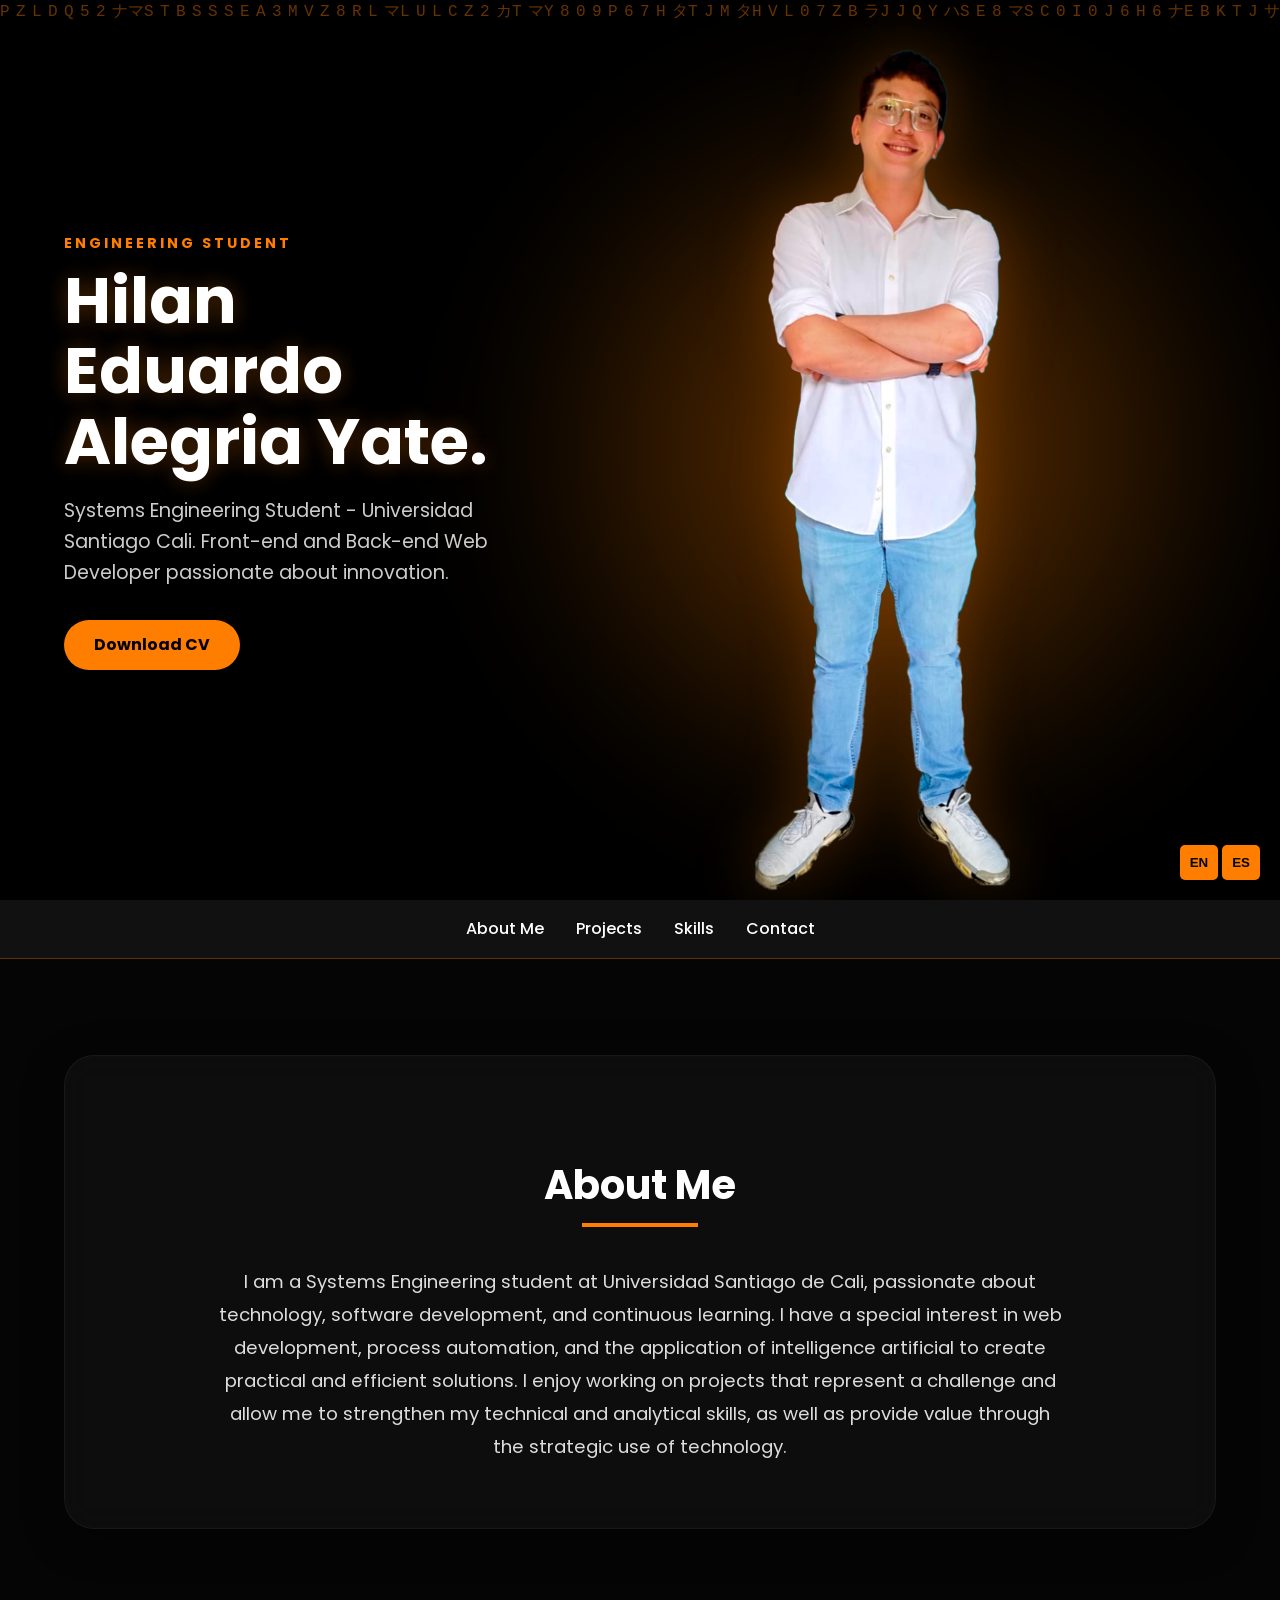
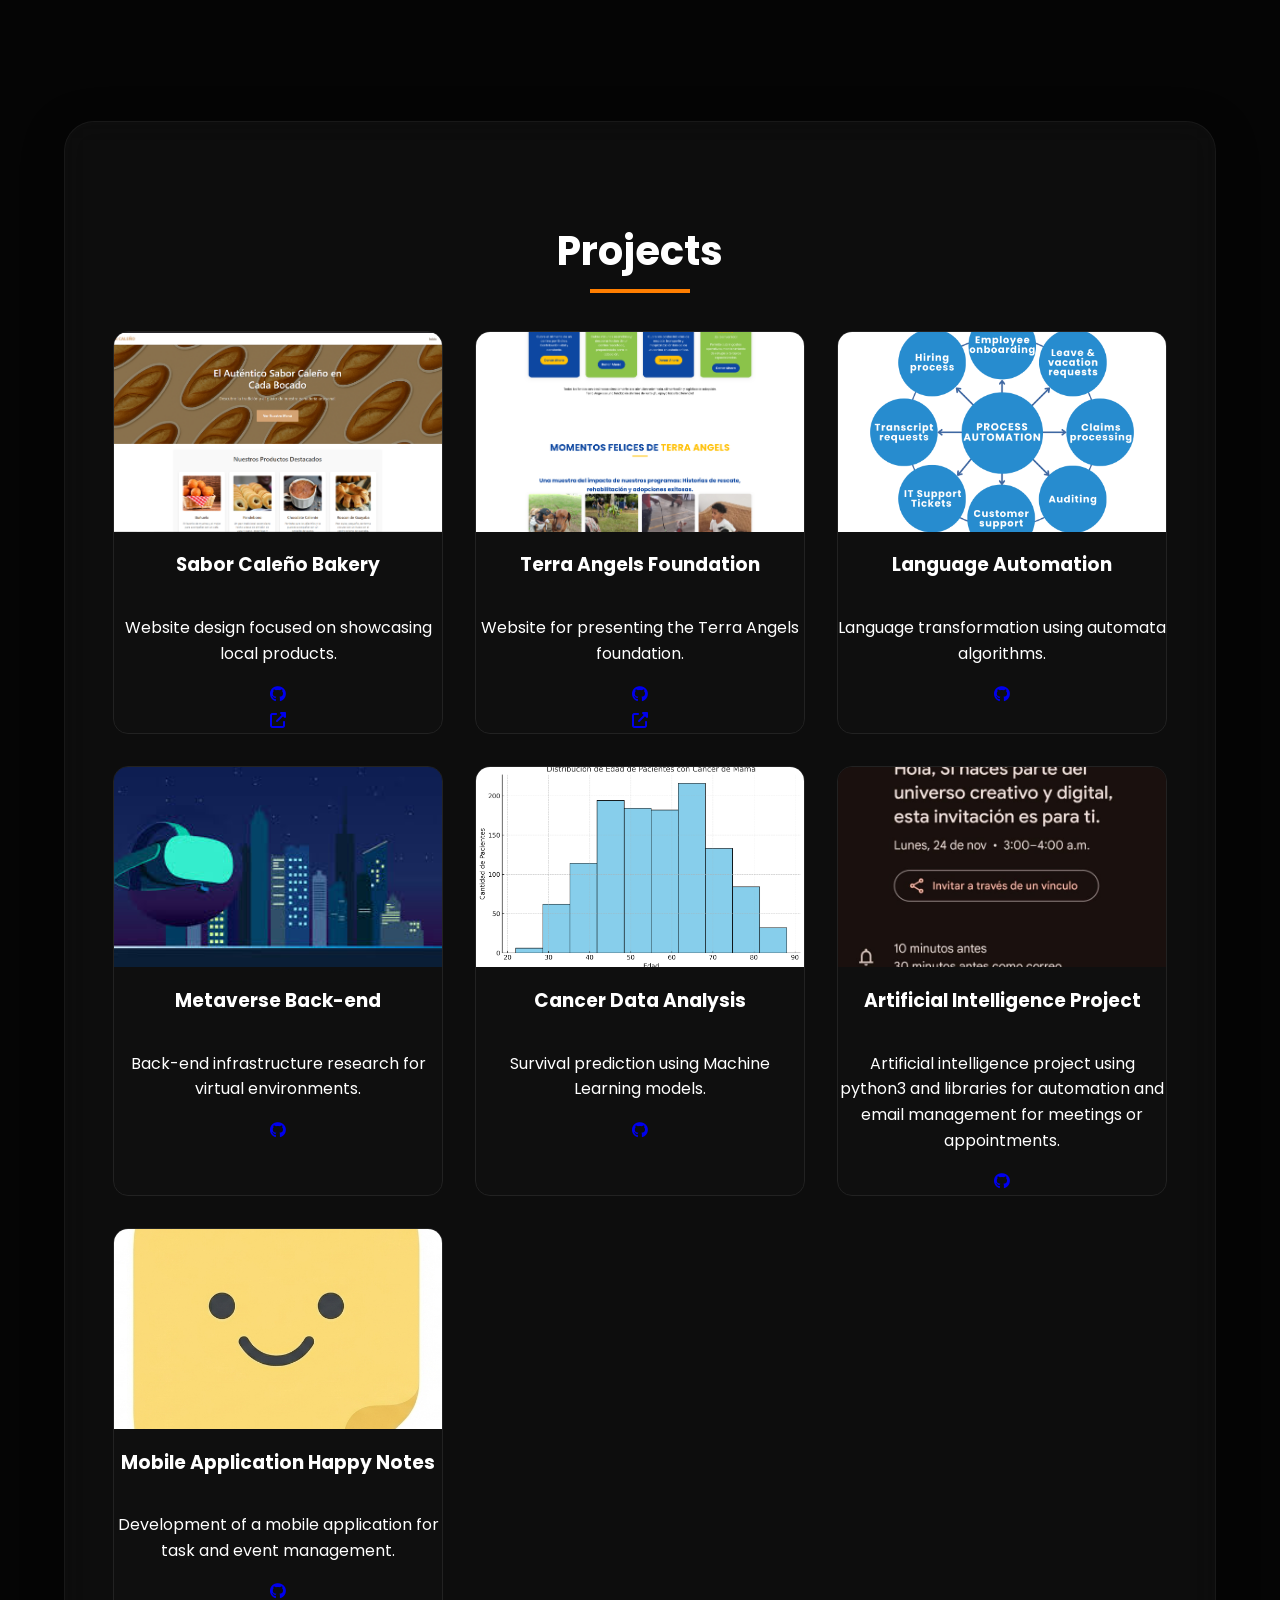
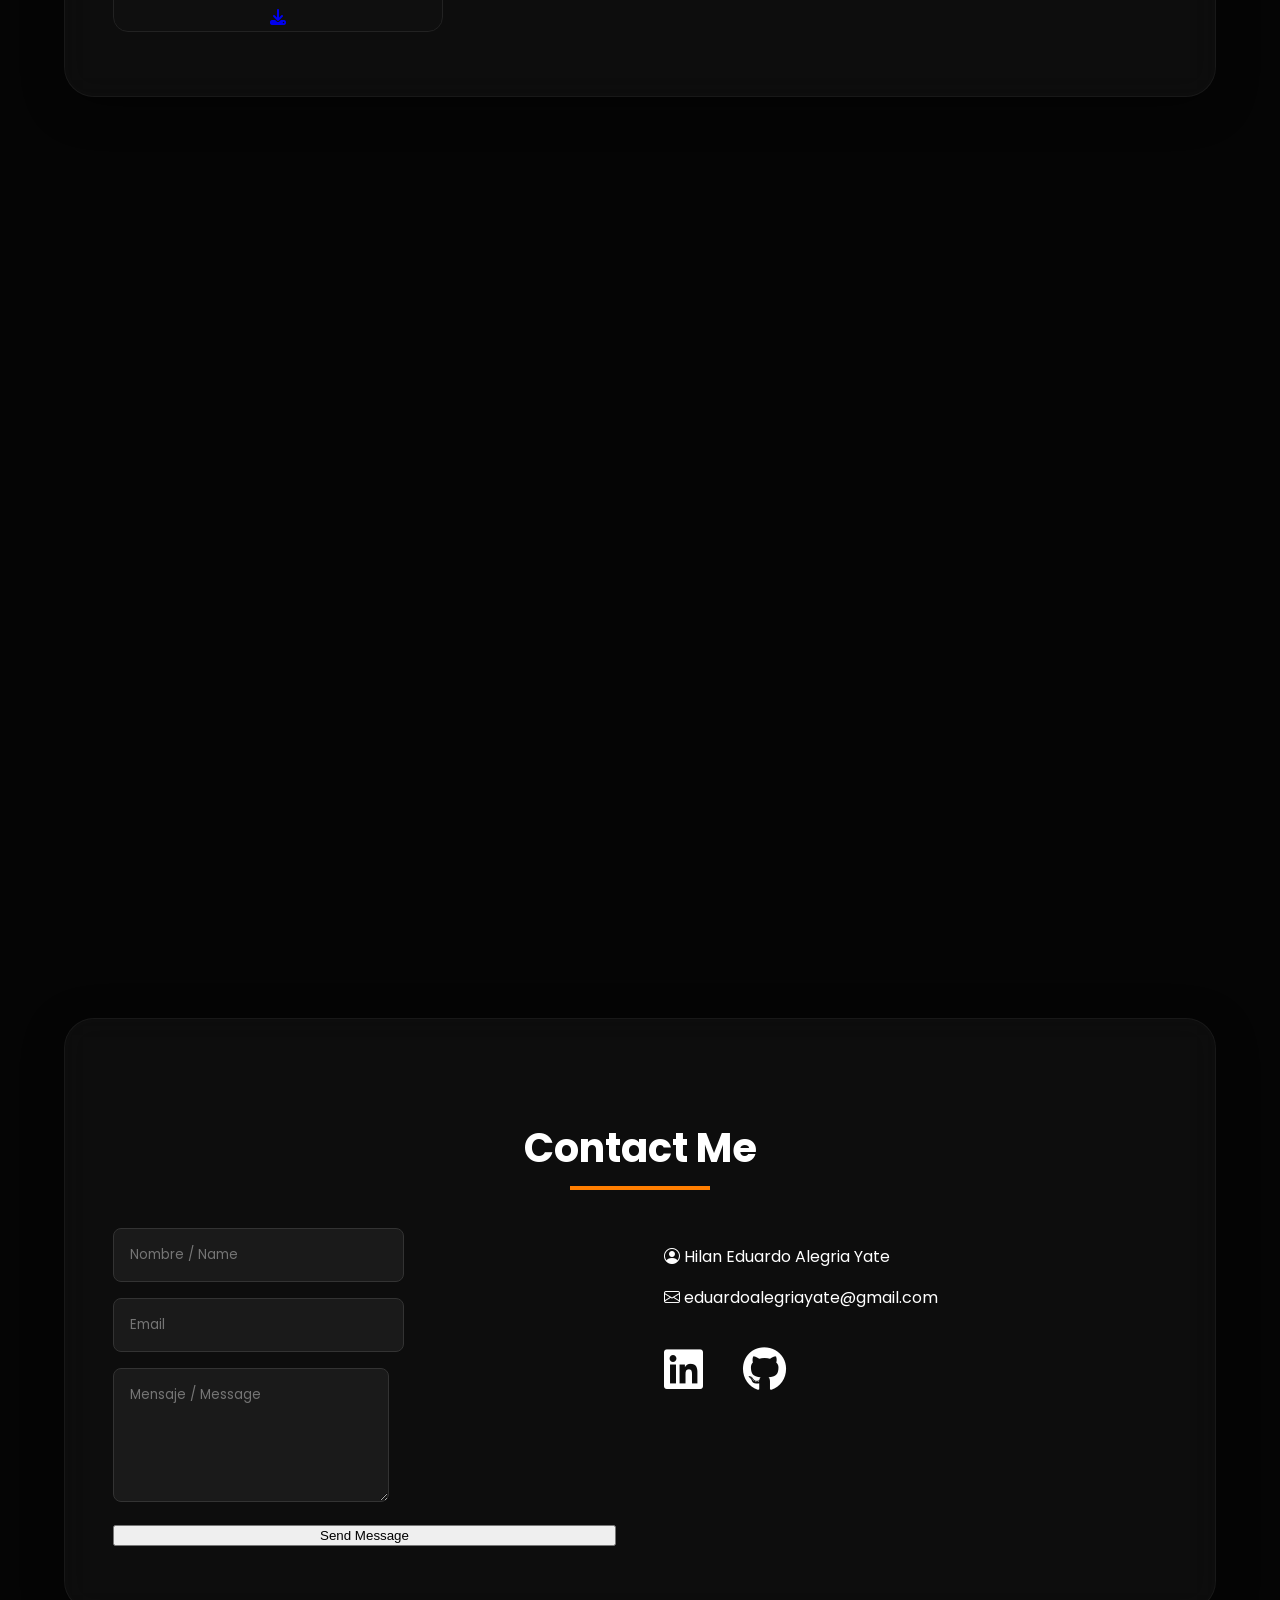
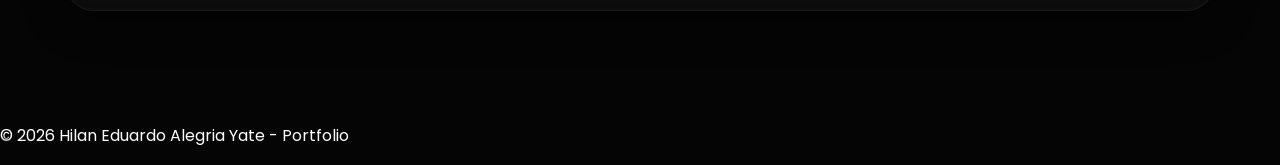
<file: index.html>
<!DOCTYPE html>
<html lang="en">
<head>
    <meta charset="UTF-8">
    <meta name="viewport" content="width=device-width, initial-scale=1.0">
    <title>Portfolio Hilan Eduardo Alegria Yate</title>
    <link rel="preconnect" href="https://fonts.googleapis.com">
    <link rel="preconnect" href="https://fonts.gstatic.com" crossorigin>
    <link href="https://fonts.googleapis.com/css2?family=Poppins:wght@300;400;600;700&display=swap" rel="stylesheet">
    <link rel="stylesheet" href="https://cdnjs.cloudflare.com/ajax/libs/font-awesome/6.5.2/css/all.min.css">
    <link rel="stylesheet" href="https://cdn.jsdelivr.net/npm/bootstrap-icons@1.11.3/font/bootstrap-icons.css">
    <link rel="stylesheet" href="styles.css">
</head>
<body>

<header id="Inicio">
    <canvas id="matrix"></canvas>
    
    <div class="perfil-container">
        <div class="perfil-info">
            <span class="badge-hero" data-es="Estudiante de Ingeniería" data-en="Engineering Student">Engineering Student</span>
            <h1 class="typewriter-hero" 
                data-es="Hilan Eduardo Alegria Yate." 
                data-en="Hilan Eduardo Alegria Yate.">
                Hilan Eduardo Alegria Yate.
            </h1>
            <p class="hero-description" data-es="Estudiante de Ingeniería de Sistemas - Universidad Santiago Cali. Desarrollador web front-end y back-end apasionado por la innovación."
               data-en="Systems Engineering Student - Universidad Santiago Cali. Front-end and Back-end Web Developer passionate about innovation.">
               Systems Engineering Student - Universidad Santiago Cali. Front-end and Back-end Web Developer passionate about innovation.
            </p>
            
            <div class="cv-container">
                <a href="https://docs.google.com/uc?export=download&id=1koQxHSq7zK8cl1-Mm3eHBcr4htCQXHCJ" 
                class="btn-cv" 
                data-es="Descargar CV" 
                data-en="Download CV">
                    <i class="bi bi-file-earmark-arrow-down"></i> <span data-es="Descargar CV" data-en="Download CV">Download CV</span>
                </a>
            </div>
        </div>

        <div class="perfil-foto-hero">
            <div class="foto-wrapper">
                <div class="foto-bg-shape"></div> 
                <img src="imagenes/foto perfil.png" alt="Hilan Alegria" class="img-hero" loading="lazy">
            </div>
        </div>
    </div>
</header>

<div class="lang-switch">
    <button onclick="setLanguage('en')">EN</button>
    <button onclick="setLanguage('es')">ES</button>
</div>

<nav>
    <ul>
        <li><a href="#sobre-mi" data-es="Sobre mí" data-en="About Me">About Me</a></li> 
        <li><a href="#proyectos" data-es="Proyectos" data-en="Projects">Projects</a></li>
        <li><a href="#habilidades" data-es="Habilidades" data-en="Skills">Skills</a></li>
        <li><a href="#contacto" data-es="Contacto" data-en="Contact">Contact</a></li>
    </ul>
</nav>

<section id="sobre-mi" class="scroll-fade">
    <div class="section-card">
        <h2 data-es="Sobre mí" data-en="About Me">Sobre mí</h2>
        <div class="sobre-mi-contenido">
            <p data-es="Soy estudiante de Ingeniería de Sistemas en la Universidad Santiago de Cali, apasionado por la tecnología, el desarrollo de software y el aprendizaje continuo. Tengo un especial interés en el desarrollo web, la automatización de procesos y la aplicación de la inteligencia artificial para crear soluciones prácticas y eficientes. Disfruto trabajar en proyectos que representen un reto y me permitan fortalecer mis habilidades técnicas y analíticas, así como aportar valor mediante el uso estratégico de la tecnología."
               data-en="I am a Systems Engineering student at Universidad Santiago de Cali, passionate about technology, software development, and continuous learning. I have a special interest in web development, process automation, and the application of intelligence artificial to create practical and efficient solutions. I enjoy working on projects that represent a challenge and allow me to strengthen my technical and analytical skills, as well as provide value through the strategic use of technology.">
               Soy estudiante de Ingeniería de Sistemas en la Universidad Santiago de Cali, apasionado por la tecnología, el desarrollo de software y el aprendizaje continuo. Tengo un especial interés en el desarrollo web, la automatización de procesos y la aplicación de la inteligencia artificial para crear soluciones prácticas y eficientes. Disfruto trabajar en proyectos que representen un reto y me permitan fortalecer mis habilidades técnicas y analíticas, así como aportar valor mediante el uso estratégico de la tecnología.
            </p>
        </div>
    </div>
</section>

<section id="proyectos" class="scroll-fade">
    <div class="section-card">
        <h2 data-es="Proyectos" data-en="Projects">Projects</h2>
        <div class="proyectos">
            <div class="proyecto">
                <img src="imagenes/Proyecto 1.png" alt="Sabor Caleño" loading="lazy">
                <h3 data-es="Panadería Sabor Caleño" data-en="Sabor Caleño Bakery">Sabor Caleño Bakery</h3>
                <p data-es='Diseño de página web enfocada en dar a conocer productos locales.'
                   data-en='Website design focused on showcasing local products.'>
                   Website design focused on showcasing local products.
                </p>
                <a href="https://github.com/HilanAlegria/PanaderiaSC" aria-label="GitHub"><i class="fab fa-github"></i></a>
                <a href="https://hilanalegria.github.io/PanaderiaSC/" target="_blank" title="Visitar Sitio Web"><i class="fas fa-external-link-alt"></i></a>
            </div>
            <div class="proyecto">
                <img src="imagenes/proyecto 6.png" alt="Fundacion Terra Angels" loading="lazy">
                <h3 data-es="Pagina web - Fundacion Terra Angels" data-en="Terra Angels Foundation">Terra Angels</h3>
                <p data-es="Pagina web para presentación de la fundación Terra Angels."
                   data-en="Website for presenting the Terra Angels foundation.">
                   Website for presenting the Terra Angels foundation.
                </p>
                <a href="https://hilanalegria.github.io/Terra_Angels_Web/index.html#inicio" aria-label="GitHub"><i class="fab fa-github"></i></a>
                <a href="https://hilanalegria.github.io/Terra_Angels_Web/index.html#inicio" target="_blank" title="Visitar Sitio Web"><i class="fas fa-external-link-alt"></i></a>
            </div>
            <div class="proyecto">
                <img src="imagenes/Proyecto 3.png" alt="Automation" loading="lazy">
                <h3 data-es="Automatización de Lenguajes" data-en="Language Automation">Language Automation</h3>
                <p data-es="Transformación de lenguajes mediante algoritmos de autómatas."
                   data-en="Language transformation using automata algorithms.">
                   Language transformation using automata algorithms.
                </p>
                <a href="https://github.com/HilanAlegria/Automatas" aria-label="GitHub"><i class="fab fa-github"></i></a>
            </div>
            <div class="proyecto">
                <img src="imagenes/Proyecto 4.jpeg" alt="Metaverse" loading="lazy">
                <h3 data-es="Back-end Metaverso" data-en="Metaverse Back-end">Metaverse Back-end</h3>
                <p data-es="Investigación de infraestructura back-end para entornos virtuales."
                   data-en="Back-end infrastructure research for virtual environments.">
                   Back-end infrastructure research for virtual environments.
                </p>
                <a href="https://github.com/HilanAlegria/Trabajo-BackEnd_Metaverse" aria-label="GitHub"><i class="fab fa-github"></i></a>
            </div>
            <div class="proyecto">
                <img src="imagenes/Proyecto 5.png" alt="Cancer Analysis" loading="lazy">
                <h3 data-es="Análisis de Cáncer" data-en="Cancer Data Analysis">Cancer Data Analysis</h3>
                <p data-es="Predicción de supervivencia utilizando modelos de Machine Learning."
                   data-en="Survival prediction using Machine Learning models.">
                   Survival prediction using Machine Learning models.
                </p>
                <a href="https://github.com/HilanAlegria/Analisis-BD-de-Cancer-prediccion" aria-label="GitHub"><i class="fab fa-github"></i></a>
            </div>
            <div class="proyecto">
                <img src="imagenes/Proyecto 7.jpeg" alt="Inteligencia Artificial" loading="lazy">
                <h3 data-es="Proyecto de Inteligencia Artificial" data-en="Artificial Intelligence Project">Artificial Intelligence Project</h3>
                <p data-es="Proyecto de inteligencia artificial usando python3 y liberias para automatizacion y gestion de correos para reuniones o citas."
                   data-en="Artificial intelligence project using python3 and libraries for automation and email management for meetings or appointments.">
                   Inteligencia Artificial.
                </p>
                <a href="https://github.com/HilanAlegria/Proyecto-de-Inteligencia-Artificial" aria-label="GitHub"><i class="fab fa-github"></i></a>
            </div>
            <div class="proyecto">
                <img src="imagenes/Proyecto 8.png" alt="App de Celular" loading="lazy">
                <h3 data-es="Aplicación Móvil Happy Notes" data-en="Mobile Application Happy Notes">Mobile Application</h3>
                <p data-es="Desarrollo de una aplicación móvil usando el framework de expo go, para crear notas."
                   data-en="Development of a mobile application for task and event management.">
                   Mobile Application.</p>
                <a href="https://github.com/HilanAlegria/mis-notas-app" aria-label="GitHub"><i class="fab fa-github"></i></a>
                <a href="https://wf-artifacts.eascdn.net/builds/store-rg/e3198909-724c-4de9-b82e-1f88ad4d4d0e/a2b98092-0098-4c69-b43a-c9a8d51a0820/019c0fe3-b60e-76bc-9bd4-7de4d7dc587e/application-a2b98092-0098-4c69-b43a-c9a8d51a0820.apk?X-Amz-Algorithm=AWS4-HMAC-SHA256&X-Amz-Content-Sha256=UNSIGNED-PAYLOAD&X-Amz-Credential=75d871a1a44e598975dd84fa2341c9b0%2F20260130%2Fus-east-1%2Fs3%2Faws4_request&X-Amz-Date=20260130T171400Z&X-Amz-Expires=900&X-Amz-Signature=e9bc9079529a1df288cca34a82ae79f888bb173b9dfa9c99836ca2e0ea00401f&X-Amz-SignedHeaders=host&x-amz-checksum-mode=ENABLED&x-id=GetObject"
                    download="mis-notas-app.apk" title="Descargar APK">
                <i class="fas fa-download"></i></a>
            </div>
        </div>
    </div>
</section>

<section id="habilidades" class="scroll-fade">
    <div class="section-card">
        <h2 data-es="Habilidades" data-en="Skills">Skills</h2>
        <ul class="habilidades-list">
            <li onclick="toggleSkill(this)">
                <div class="skill-header">
                    <i class="fab fa-python"></i> <span>Python</span>
                    <i class="bi bi-chevron-down arrow-icon"></i>
                </div>
                <p class="skill-desc" 
                   data-es="Desarrollo de scripts, automatización de tareas y lógica de programación." 
                   data-en="Script development, task automation, and programming logic.">
                   Desarrollo de scripts, automatización de tareas y lógica de programación.
                </p>
            </li>
            <li onclick="toggleSkill(this)">
                <div class="skill-header">
                    <i class="fab fa-html5"></i> <span>HTML5</span>
                    <i class="bi bi-chevron-down arrow-icon"></i>
                </div>
                <p class="skill-desc" 
                   data-es="Creación de estructuras semánticas para sitios web." 
                   data-en="Creation of semantic structures for websites.">
                   Creación de estructuras semánticas para sitios web.
                </p>
            </li>
            <li onclick="toggleSkill(this)">
                <div class="skill-header">
                    <i class="fab fa-css3-alt"></i> <span>CSS3</span>
                    <i class="bi bi-chevron-down arrow-icon"></i>
                </div>
                <p class="skill-desc" 
                   data-es="Diseño responsivo y estilizado de interfaces web." 
                   data-en="Responsive design and styling of web interfaces.">
                   Diseño responsivo y estilizado de interfaces web.
                </p>
            </li>
            <li onclick="toggleSkill(this)">
                <div class="skill-header">
                    <i class="fab fa-js"></i> <span>JavaScript</span>
                    <i class="bi bi-chevron-down arrow-icon"></i>
                </div>
                <p class="skill-desc" 
                   data-es="Programación del lado del cliente, interactividad y manejo del DOM." 
                   data-en="Client-side programming, interactivity, and DOM manipulation.">
                   Programación del lado del cliente, interactividad y manejo del DOM.
                </p>
            </li>
            <li onclick="toggleSkill(this)">
                <div class="skill-header">
                    <i class="bi bi-file-excel"></i> <span>Excel</span>
                    <i class="bi bi-chevron-down arrow-icon"></i>
                </div>
                <p class="skill-desc" 
                   data-es="Manejo de hojas de cálculo, fórmulas y organización de datos." 
                   data-en="Spreadsheet management, formulas, and data organization.">
                   Manejo de hojas de cálculo, fórmulas y organización de datos.
                </p>
            </li>
            <li onclick="toggleSkill(this)">
                <div class="skill-header">
                    <i class="fab fa-github"></i> <span>GitHub</span>
                    <i class="bi bi-chevron-down arrow-icon"></i>
                </div>
                <p class="skill-desc" 
                   data-es="Control de versiones y trabajo colaborativo en proyectos." 
                   data-en="Version control and collaborative project work.">
                   Control de versiones y trabajo colaborativo en proyectos.
                </p>
            </li>
            <li onclick="toggleSkill(this)">
                <div class="skill-header">
                    <i class="bi bi-code-slash"></i> <span>VS Code</span>
                    <i class="bi bi-chevron-down arrow-icon"></i>
                </div>
                <p class="skill-desc" 
                   data-es="Entorno de desarrollo para programación y depuración de código." 
                   data-en="Development environment for programming and code debugging.">
                   Entorno de desarrollo para programación y depuración de código.
                </p>
            </li>
            <li onclick="toggleSkill(this)">
                <div class="skill-header">
                    <i class="bi bi-router"></i> <span>Cisco</span>
                    <i class="bi bi-chevron-down arrow-icon"></i>
                </div>
                <p class="skill-desc" 
                   data-es="Conocimientos básicos de redes, configuración y conceptos de conectividad." 
                   data-en="Basic knowledge of networking, configuration, and connectivity concepts.">
                   Conocimientos básicos de redes, configuración y conceptos de conectividad.
                </p>
            </li>
        </ul>
    </div>
</section>

<section id="contacto" class="scroll-fade">
    <div class="section-card">
        <h2 data-es="Contáctame" data-en="Contact Me">Contact Me</h2>
        <div class="contacto-container">
            <form action="https://formspree.io/f/mojwvwoq" method="POST" class="contact-form">
                <div class="form-group">
                    <input type="text" name="name" placeholder="Nombre / Name" required>
                </div>
                <div class="form-group">
                    <input type="email" name="_replyto" placeholder="Email" required>
                </div>
                <div class="form-group">
                    <textarea name="message" rows="5" placeholder="Mensaje / Message" required></textarea>
                </div>
                <input type="hidden" name="_subject" value="Nuevo mensaje desde tu Portafolio">
                
                <button type="submit" class="btn-submit" data-es="Enviar Mensaje" data-en="Send Message">Send Message</button>
            </form>

            <div class="contacto-info">
                <p><i class="bi bi-person-circle"></i> Hilan Eduardo Alegria Yate</p>
                <p><i class="bi bi-envelope"></i> eduardoalegriayate@gmail.com</p>
                <div class="social-links">
                    <a href="https://www.linkedin.com/in/hilan-alegria-yate-07063629a" target="_blank"><i class="fab fa-linkedin"></i></a>
                    <a href="https://github.com/HilanAlegria" target="_blank"><i class="fab fa-github"></i></a>
                </div>
            </div>
        </div>
    </div>
</section>

<footer>
    <p data-es="© 2026 Hilan Eduardo Alegria Yate - Portafolio" data-en="© 2026 Hilan Eduardo Alegria Yate - Portfolio">© 2026 Hilan Eduardo Alegria Yate - Portfolio</p>
</footer>

<script src="script.js"></script>
</body>
</html>
</file>
<file: styles.css>
@import url('https://fonts.googleapis.com/css2?family=Poppins:wght@300;400;600;700&display=swap');

:root {
    --bg-color: #050505;
    --text-color: #ffffff;
    --card-color: #121212;
    --accent-color: #ff7e00; 
    --accent-hover: #ffb347;
    --glass-bg: rgba(25, 25, 25, 0.4); 
    --glass-border: rgba(255, 255, 255, 0.05);
    --transition: all 0.3s cubic-bezier(0.4, 0, 0.2, 1);
}

* { box-sizing: border-box; }

body {
    font-family: 'Poppins', sans-serif;
    margin: 0;
    background-color: var(--bg-color);
    color: var(--text-color);
    scroll-behavior: smooth;
    overflow-x: hidden;
    line-height: 1.6;
}

/* --- NAVEGACIÓN RESPONSIVE --- */
nav {
    position: sticky; top: 0; z-index: 1000;
    background-color: rgba(18, 18, 18, 0.95);
    backdrop-filter: blur(10px);
    border-bottom: 1px solid rgba(255, 126, 0, 0.3);
}
nav ul { 
    list-style: none; display: flex; justify-content: center; 
    padding: 1rem; margin: 0; gap: clamp(1rem, 3vw, 2rem); flex-wrap: wrap; 
}
nav ul li a { color: var(--text-color); text-decoration: none; font-weight: 500; transition: 0.3s; }
nav ul li a:hover { color: var(--accent-color); }

/* --- HEADER & MATRIX --- */
header {
    position: relative;
    display: flex;
    justify-content: center;
    align-items: center;
    min-height: 100vh;
    overflow: hidden;
}

#matrix {
    position: absolute;
    top: 0; left: 0; width: 100%; height: 100%;
    z-index: 0; background: black; filter: brightness(0.4);
}

.perfil-container {
    position: relative;
    z-index: 2;
    display: flex;
    align-items: center; 
    justify-content: space-between;
    width: 100%;
    max-width: 1600px; 
    padding: 0 5%;
}

.perfil-info {
    flex: 0.8;
    text-align: left;
    animation: fadeInInfo 1s ease-out;
    padding-right: 2rem;
}

.badge-hero {
    color: var(--accent-color);
    text-transform: uppercase;
    letter-spacing: 3px;
    font-size: 0.9rem;
    font-weight: 700;
}

.typewriter-hero {
    font-size: clamp(2.2rem, 5vw, 4.5rem); /* Ajuste fluido */
    font-weight: 700;
    margin: 10px 0;
    line-height: 1.1;
    color: white;
    text-shadow: 0 0 20px rgba(255, 126, 0, 0.3);
}

.hero-description {
    font-size: clamp(1rem, 2vw, 1.2rem);
    color: #ccc;
    max-width: 450px;
    margin-bottom: 2rem;
}

/* --- FOTO DE PERFIL GIGANTE RESPONSIVE --- */
.perfil-foto-hero {
    flex: 1.2;
    display: flex;
    justify-content: flex-end;
    align-items: flex-end;
    position: relative;
    height: 100vh;
    animation: fadeInPhoto 1.2s ease-out;
}

.foto-wrapper {
    position: relative;
    display: flex;
    justify-content: center;
    align-items: flex-end;
    width: 100%;
    height: 100%;
}

.foto-bg-shape {
    position: absolute;
    width: 120%; height: 90%;
    background: radial-gradient(circle, rgba(255, 126, 0, 0.4) 0%, transparent 70%);
    border-radius: 50%;
    z-index: -1;
    filter: blur(60px);
    bottom: 5%;
    animation: pulseGlow 5s infinite ease-in-out;
}

.perfil-foto-hero .img-hero {
    width: auto;
    height: 95vh; 
    max-width: 100%; /* No se sale en tablets */
    object-fit: contain;
    filter: drop-shadow(0 0 30px rgba(255, 126, 0, 0.25));
    transition: transform 0.6s cubic-bezier(0.175, 0.885, 0.32, 1.275);
    display: block;
}

.perfil-foto-hero .img-hero:hover {
    transform: scale(1.03);
    filter: drop-shadow(0 0 60px rgba(255, 126, 0, 0.5));
}

/* --- RECUADRO GRIS DIFUMINADO --- */
.section-card {
    background: var(--glass-bg);
    backdrop-filter: blur(15px);
    -webkit-backdrop-filter: blur(15px);
    border: 1px solid var(--glass-border);
    border-radius: 30px;
    padding: clamp(1.5rem, 5vw, 4rem) clamp(1rem, 5vw, 3rem);
    box-shadow: 0 10px 40px rgba(0, 0, 0, 0.4);
    width: 100%;
    transition: var(--transition);
}

.section-card:hover {
    border-color: rgba(255, 126, 0, 0.2);
}

/* --- SECCIONES GENERALES --- */
section {
    padding: clamp(3rem, 10vw, 6rem) 1.5rem;
    max-width: 1200px;
    margin: auto;
    text-align: center;
}

h2 {
    font-size: clamp(1.8rem, 4vw, 2.5rem);
    margin-bottom: 3rem;
    position: relative;
    display: inline-block;
}

h2::after {
    content: ''; width: 60%; height: 4px; background: var(--accent-color);
    position: absolute; bottom: -10px; left: 20%;
}

/* --- SOBRE MÍ --- */
#sobre-mi p {
    max-width: 850px;
    margin: 0 auto;
    font-size: clamp(1rem, 2vw, 1.15rem);
    line-height: 1.8;
    color: #ddd;
}

/* --- PROYECTOS RESPONSIVE --- */
.proyectos {
    display: grid;
    grid-template-columns: repeat(auto-fit, minmax(min(100%, 320px), 1fr));
    gap: 2rem;
}

.proyecto {
    background: rgba(18, 18, 18, 0.6);
    border-radius: 15px;
    overflow: hidden;
    border: 1px solid #222;
    transition: var(--transition);
    display: flex;
    flex-direction: column;
}

.proyecto:hover { transform: translateY(-10px); border-color: var(--accent-color); }

.proyecto img {
    width: 100% !important;
    height: 200px !important;
    object-fit: cover !important;
}

/* --- HABILIDADES INTERACTIVAS --- */
.habilidades-list {
    display: grid;
    grid-template-columns: repeat(auto-fit, minmax(min(100%, 280px), 1fr));
    gap: 1rem;
    list-style: none;
    padding: 0;
}

.habilidades-list li {
    background: rgba(255, 255, 255, 0.03);
    border: 1px solid rgba(255, 126, 0, 0.2);
    padding: 1.2rem;
    border-radius: 15px;
    cursor: pointer;
    transition: var(--transition);
    overflow: hidden;
    text-align: left;
}

.habilidades-list li:hover {
    border-color: var(--accent-color);
    background: rgba(255, 126, 0, 0.05);
}

.skill-header {
    display: flex;
    align-items: center;
    justify-content: space-between;
    font-weight: 600;
}

.skill-header div { display: flex; align-items: center; gap: 10px; }

.arrow-icon {
    font-size: 0.8rem;
    transition: transform 0.3s ease;
    color: var(--accent-color);
}

.skill-desc {
    max-height: 0;
    opacity: 0;
    margin: 0;
    padding-top: 0;
    font-size: 0.9rem;
    color: #bbb;
    transition: all 0.4s cubic-bezier(0.4, 0, 0.2, 1);
    pointer-events: none;
}

.habilidades-list li.active .skill-desc {
    max-height: 150px;
    opacity: 1;
    padding-top: 1rem;
}

.habilidades-list li.active .arrow-icon {
    transform: rotate(180deg);
}

/* --- CONTACTO Y REDES --- */
.contacto-container { 
    display: grid; 
    grid-template-columns: repeat(auto-fit, minmax(300px, 1fr)); 
    gap: 3rem; 
    text-align: left; 
}

.contact-form { display: flex; flex-direction: column; gap: 1rem; }

.contact-form input, .contact-form textarea {
    background: #1a1a1a; border: 1px solid #333; border-radius: 8px;
    padding: 1rem; color: white; font-family: inherit;
}

.social-links { display: flex; gap: 2.5rem; margin-top: 1.5rem; }

.social-links a { 
    color: white; 
    font-size: 2.8rem; /* Tamaño grande mantenido */
    transition: var(--transition); 
    display: inline-block;
}

.social-links a:hover { 
    color: var(--accent-color); 
    transform: scale(1.2); 
}

/* --- BOTÓN CV --- */
.btn-cv {
    display: inline-flex; align-items: center; gap: 10px;
    background: var(--accent-color); color: black;
    padding: 12px 30px; border-radius: 50px; font-weight: 700;
    text-decoration: none; transition: var(--transition);
}

/* --- RESPONSIVE (MEDIA QUERIES) --- */
@media (max-width: 968px) {
    .perfil-container { flex-direction: column; text-align: center; padding-top: 5rem; }
    .perfil-info { order: 2; padding-right: 0; }
    .perfil-foto-hero { order: 1; height: auto; margin-bottom: 2rem; }
    .perfil-foto-hero .img-hero { height: 50vh; }
    .hero-description { margin: 0 auto 2rem; }
    .social-links { justify-content: center; }
}

@media (max-width: 480px) {
    .section-card { border-radius: 20px; }
    nav ul { gap: 0.8rem; font-size: 0.9rem; }
    .social-links a { font-size: 2.3rem; }
    .btn-cv { width: 100%; justify-content: center; }
}

/* --- ANIMACIONES --- */
@keyframes fadeInInfo { from { opacity: 0; transform: translateX(-30px); } to { opacity: 1; transform: translateX(0); } }
@keyframes fadeInPhoto { from { opacity: 0; transform: scale(0.9); } to { opacity: 1; transform: scale(1); } }
@keyframes pulseGlow { 0%, 100% { transform: scale(1); opacity: 0.3; } 50% { transform: scale(1.1); opacity: 0.5; } }

.scroll-fade { opacity: 0; transform: translateY(30px); transition: 0.8s ease-out; }
.scroll-fade.is-visible { opacity: 1; transform: translateY(0); }

.lang-switch { position: fixed; bottom: 20px; right: 20px; z-index: 2000; }
.lang-switch button { background: var(--accent-color); border: none; padding: 10px; border-radius: 5px; cursor: pointer; font-weight: bold; color: black; }
</file>
